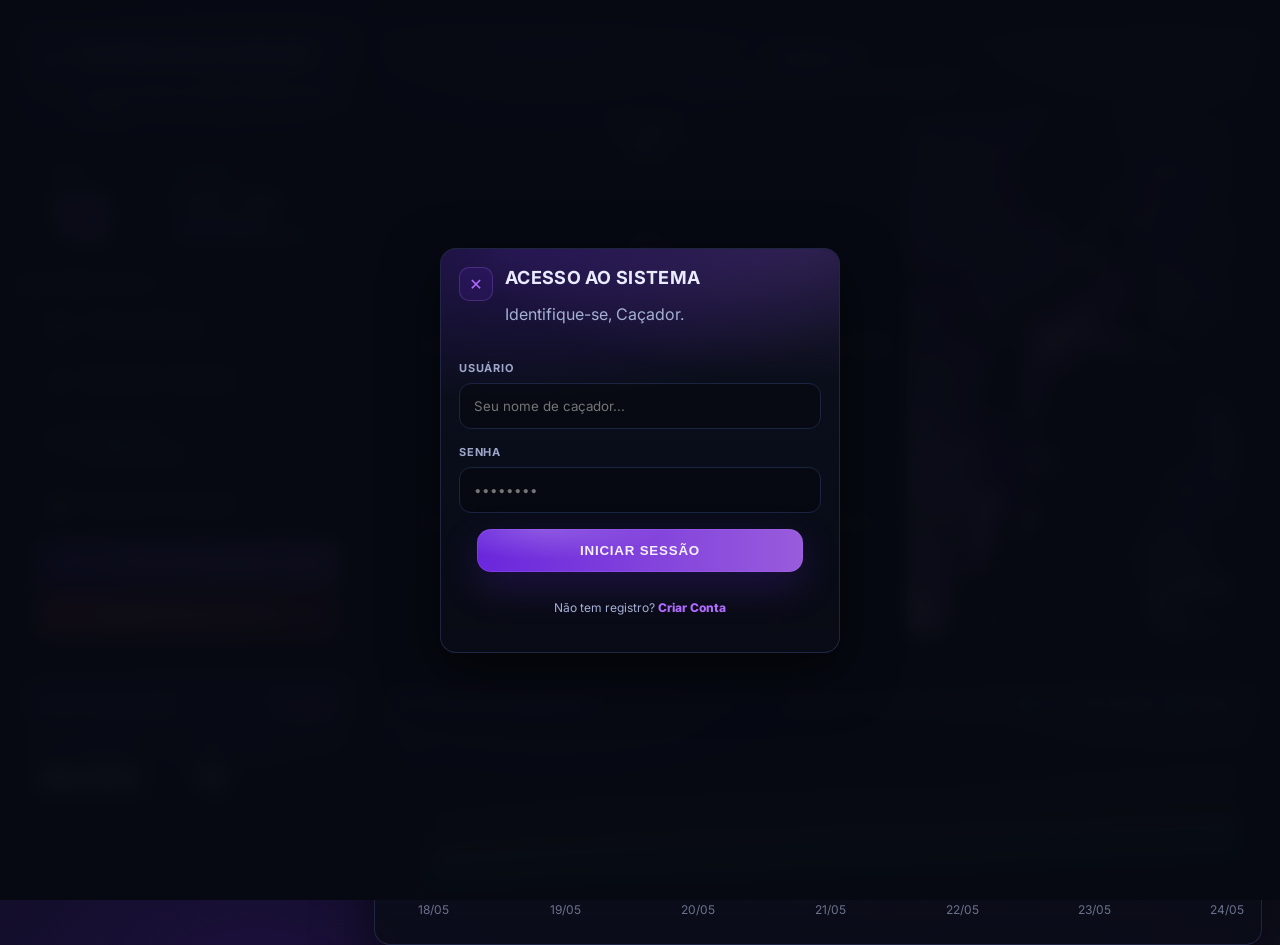
<file: soloAtt/index.html>
<!doctype html>
<html lang="pt-BR">
<head>
  <meta charset="utf-8" />
  <meta name="viewport" content="width=device-width, initial-scale=1" />
  <title>Sistema Solo Leveling</title>
  <link rel="preconnect" href="https://fonts.googleapis.com">
  <link rel="preconnect" href="https://fonts.gstatic.com" crossorigin>
  <link href="https://fonts.googleapis.com/css2?family=Inter:wght@400;600;700;800&display=swap" rel="stylesheet">
  <link rel="stylesheet" href="./styles.css" />
</head>
<body>
  <div class="bg"></div>

  <div id="authOverlay" class="auth-overlay">
    <div class="card glass auth-card">
      <div class="titleRow">
        <div class="logoX" id="authClose" style="cursor: pointer;">✕</div>
        <div>
          <h1 id="authTitle">ACESSO AO SISTEMA</h1>
          <p class="muted" id="authSubtitle">Identifique-se, Caçador.</p>
        </div>
      </div>

      <div class="auth-forms">
        <form id="loginForm" class="auth-form">
          <div class="input-group">
            <label class="k">USUÁRIO</label>
            <input type="text" placeholder="Seu nome de caçador..." required>
          </div>
          <div class="input-group">
            <label class="k">SENHA</label>
            <input type="password" placeholder="••••••••" required>
          </div>
          <button type="submit" class="btn primary">INICIAR SESSÃO</button>
          <p class="small muted center">Não tem registro? <a href="#" id="toRegister">Criar Conta</a></p>
        </form>

        <form id="registerForm" class="auth-form hidden">
          <div class="input-group">
            <label class="k">NOME COMPLETO</label>
            <input type="text" placeholder="Sung Jin-Woo" required>
          </div>
          <div class="input-group">
            <label class="k">E-MAIL</label>
            <input type="email" placeholder="hunter@sistema.com" required>
          </div>
          <div class="input-group">
            <label class="k">NOVA SENHA</label>
            <input type="password" placeholder="••••••••" required>
          </div>
          <button type="submit" class="btn primary">DESPERTAR AGORA</button>
          <p class="small muted center">Já é um caçador? <a href="#" id="toLogin">Fazer Login</a></p>
        </form>
      </div>
    </div>
  </div>

  <main class="wrap">
    <section class="grid">
      <aside class="col left">
        <div class="card glass">
          <div class="titleRow">
            <div class="logoX" id="homeClose" style="cursor:pointer;">✕</div>
            <div>
              <h1>SISTEMA SOLO LEVELING</h1>
              <p class="muted">Evolua todos os dias. Supere seus limites.</p>
            </div>
          </div>
          <div class="levelXp">
            <div class="levelBox">
              <div class="k">NÍVEL</div>
              <div id="level" class="levelNum">12</div>
            </div>
            <div class="xpBox">
              <div class="k">XP TOTAL</div>
              <div class="xpTop"><div id="xpText" class="xpText">2.450 / 3.000</div></div>
              <div class="bar"><div id="xpFill" class="fill"></div></div>
              <div id="nextText" class="muted small">Próximo nível: 550 XP</div>
            </div>
          </div>
          <div class="divider"></div>
          <h2>RELATÓRIO DO DIA</h2>
          <div class="tasks">
            <label class="task">
              <span class="taskLeft"><span class="ico">💪</span><span>Treino realizado</span></span>
              <input id="tTreino" type="checkbox"><span class="cb"></span>
            </label>
            <label class="task">
              <span class="taskLeft"><span class="ico">🧘</span><span>Meditação realizada</span></span>
              <input id="tMeditacao" type="checkbox"><span class="cb"></span>
            </label>
            <div class="task row">
              <span class="taskLeft"><span class="ico">⌨️</span><span>Horas de programação</span></span>
              <div class="hours"><input id="tHoras" type="number" min="0" max="24" value="3" /><span class="muted">h</span></div>
            </div>
            <label class="task">
              <span class="taskLeft"><span class="ico">📁</span><span>Trabalhou no projeto</span></span>
              <input id="tProjeto" type="checkbox"><span class="cb"></span>
            </label>
          </div>
          <button id="btnMissao" class="btn primary">EXECUTAR MISSÃO</button>
          <button id="btnReset" class="btn danger">REINICIAR PROGRESSO</button>
        </div>
        <div class="card glass resultCard">
          <div class="resultHeader"><h2>RESULTADO DO DIA</h2><div id="xpGainBadge" class="badge">+0 XP</div></div>
          <div class="resultStats">
            <div><div class="k">XP ACUMULADO</div><div id="xpAccum" class="bigStat">2.450</div></div>
            <div><div class="k">NÍVEL ATUAL</div><div id="level2" class="bigStat">12</div></div>
          </div>
        </div>
      </aside>

      <section class="col midRight">
        <div class="card glass bigCard">
          <div class="bigTop"><div class="bigTitle"><h2>ATRIBUTOS</h2><p class="muted">Seu desenvolvimento como caçador</p></div></div>
          <div class="bigBody">
            <div class="radarWrap">
              <div class="attrLabel top"><div class="labelName">💪 FORÇA</div><div id="vForca" class="labelVal">78%</div></div>
              <div class="attrLabel right"><div class="labelName">🫀 VITALIDADE</div><div id="vVitalidade" class="labelVal">82%</div></div>
              <div class="attrLabel bottomRight"><div class="labelName">🧠 INTELECTO</div><div id="vIntelecto" class="labelVal">71%</div></div>
              <div class="attrLabel bottom"><div class="labelName">🧘 MENTAL</div><div id="vMental" class="labelVal">68%</div></div>
              <div class="attrLabel bottomLeft"><div class="labelName">🎯 DISCIPLINA</div><div id="vDisciplina" class="labelVal">90%</div></div>
              <div class="attrLabel left"><div class="labelName">🏃 DESTREZA</div><div id="vDestreza" class="labelVal">65%</div></div>
              <canvas id="radar" width="520" height="520"></canvas>
            </div>
            <div class="art">
              <div class="artGlow"></div>
              <img class="artImg" src="./assets/cacador.jpg" alt="Caçador" />
              <div class="artVignette"></div>
            </div>
          </div>
        </div>
        <div class="card glass historyCard">
          <div class="historyTop">
            <h2>HISTÓRICO DE ATRIBUTOS</h2>
            <div class="legend">
              <span class="lg"><i style="background:#b26bff"></i>Força</span>
              <span class="lg"><i style="background:#ff4b6e"></i>Vitalidade</span>
              <span class="lg"><i style="background:#3da2ff"></i>Intelecto</span>
              <span class="lg"><i style="background:#48ffd5"></i>Mental</span>
              <span class="lg"><i style="background:#ffd34a"></i>Disciplina</span>
              <span class="lg"><i style="background:#64ff7a"></i>Destreza</span>
            </div>
          </div>
          <canvas id="history" width="1080" height="260"></canvas>
        </div>
      </section>
    </section>
  </main>

  <script src="./app.js"></script>
</body>
</html>
</file>
<file: soloAtt/styles.css>
:root{
  --bg0:#070A12;
  --bg1:#0A1020;
  --card:#0b1020cc;
  --stroke:#1b2440;
  --stroke2:#2a3155;
  --text:#e9ecff;
  --muted:#a6b0d4;
  --p1:#7b2cff;
  --p2:#b26bff;
  --shadow: 0 18px 55px rgba(0,0,0,.6);
  --radius:16px;
}

*{box-sizing:border-box}
html,body{height:100%}
body{
  margin:0;
  font-family: Inter, system-ui, -apple-system, Segoe UI, Roboto, Arial, sans-serif;
  color:var(--text);
  background: radial-gradient(1200px 800px at 20% 10%, rgba(123,44,255,.18), transparent 55%),
              radial-gradient(1000px 700px at 80% 15%, rgba(178,107,255,.10), transparent 55%),
              radial-gradient(900px 700px at 65% 85%, rgba(123,44,255,.08), transparent 55%),
              linear-gradient(180deg, var(--bg0), var(--bg1));
  overflow-x:hidden;
}

.bg{
  position:fixed; inset:0;
  background:
    radial-gradient(2px 2px at 12% 25%, rgba(178,107,255,.25), transparent 60%),
    radial-gradient(2px 2px at 72% 35%, rgba(123,44,255,.22), transparent 60%),
    radial-gradient(1px 1px at 40% 70%, rgba(255,255,255,.12), transparent 60%),
    radial-gradient(1px 1px at 82% 80%, rgba(255,255,255,.10), transparent 60%);
  pointer-events:none;
  filter: blur(.1px);
  opacity:.85;
}

.wrap{max-width:1280px; margin:26px auto; padding:0 18px;}
.grid{
  display:grid;
  grid-template-columns: 340px 1fr;
  gap:16px;
  align-items:start;
}
.col{display:flex; flex-direction:column; gap:16px;}

.card{
  border-radius: var(--radius);
  border:1px solid rgba(42,49,85,.7);
  background: linear-gradient(180deg, rgba(12,16,31,.92), rgba(9,12,22,.82));
  box-shadow: var(--shadow);
  position:relative;
  overflow:hidden;
}
.glass::before{
  content:"";
  position:absolute; inset:-2px;
  background: radial-gradient(700px 280px at 20% 0%, rgba(123,44,255,.22), transparent 55%),
              radial-gradient(600px 240px at 90% 0%, rgba(178,107,255,.18), transparent 55%);
  pointer-events:none;
}
.card > *{position:relative}

.titleRow{
  display:flex; gap:12px;
  padding:18px 18px 6px;
  align-items:flex-start;
}
.logoX{
  width:34px;height:34px;
  border-radius:10px;
  display:grid;place-items:center;
  color: var(--p2);
  background: rgba(123,44,255,.10);
  border:1px solid rgba(178,107,255,.25);
  font-weight:800;
}
h1{ margin:0; font-size:18px; letter-spacing:.3px; }
h2{ margin:0; font-size:13px; letter-spacing:.7px; color: var(--p2); font-weight:800; }
.muted{color:var(--muted)}
.small{font-size:12px}

.levelXp{
  display:grid;
  grid-template-columns: 110px 1fr;
  gap:12px;
  padding:10px 18px 14px;
}
.levelBox, .xpBox{
  border-radius:14px;
  border:1px solid rgba(42,49,85,.7);
  background: rgba(5,7,13,.35);
  padding:14px;
}
.k{font-size:11px; letter-spacing:.8px; color:rgba(166,176,212,.95); font-weight:700}
.levelNum{
  font-size:56px;
  font-weight:900;
  line-height:1;
  margin-top:6px;
  color: var(--p2);
  text-shadow: 0 0 24px rgba(178,107,255,.35);
}
.xpText{font-weight:700; margin-top:8px}
.bar{
  height:10px;
  margin-top:10px;
  border-radius:999px;
  background: rgba(255,255,255,.06);
  border:1px solid rgba(178,107,255,.14);
  overflow:hidden;
}
.fill{
  height:100%;
  width:60%;
  background: linear-gradient(90deg, rgba(123,44,255,.95), rgba(178,107,255,.92));
  box-shadow: 0 0 26px rgba(178,107,255,.40);
}
.divider{
  height:1px;
  background: linear-gradient(90deg, transparent, rgba(178,107,255,.22), transparent);
  margin:0 18px;
}

.tasks{padding:10px 18px 16px; display:flex; flex-direction:column; gap:10px;}
.task{
  display:flex; align-items:center; justify-content:space-between;
  gap:10px;
  padding:10px 12px;
  border-radius:12px;
  border:1px solid rgba(42,49,85,.65);
  background: rgba(5,7,13,.25);
}
.task.row{padding:10px 12px;}
.taskLeft{display:flex; align-items:center; gap:10px;}
.ico{width:22px; opacity:.9}
.hours{display:flex; align-items:center; gap:8px;}
.hours input{
  width:56px;
  background: rgba(0,0,0,.25);
  border:1px solid rgba(178,107,255,.22);
  color:var(--text);
  border-radius:10px;
  padding:8px 10px;
  outline:none;
}

.task input[type="checkbox"]{
  position:absolute;
  opacity:0;
  pointer-events:none;
}
.cb{
  width:22px;height:22px;
  border-radius:6px;
  border:1px solid rgba(178,107,255,.35);
  background: rgba(123,44,255,.10);
  box-shadow: inset 0 0 0 2px rgba(0,0,0,.15);
  display:grid; place-items:center;
}
.task input:checked + .cb{
  background: rgba(123,44,255,.45);
  border-color: rgba(178,107,255,.75);
  box-shadow: 0 0 18px rgba(178,107,255,.25);
}
.task input:checked + .cb::after{
  content:"✓";
  font-weight:900;
  font-size:14px;
  color:#fff;
}

.btn{
  border:none;
  cursor:pointer;
  width: calc(100% - 36px);
  margin: 0 18px 18px;
  border-radius:14px;
  padding:14px 14px;
  font-weight:900;
  letter-spacing:.8px;
  transition: filter 0.2s;
}
.btn.primary{
  color:#f4efff;
  background: radial-gradient(220px 55px at 20% 0%, rgba(255,255,255,.18), transparent 55%),
              linear-gradient(90deg, rgba(123,44,255,.85), rgba(178,107,255,.85));
  box-shadow: 0 14px 40px rgba(123,44,255,.20), 0 0 0 1px rgba(178,107,255,.25) inset;
}
.btn.primary:hover{filter:brightness(1.1)}
.btn.danger{
  color:#ffeef2;
  background: linear-gradient(90deg, rgba(255,75,110,.85), rgba(255,75,110,.55));
  box-shadow: 0 14px 40px rgba(255,75,110,.18), 0 0 0 1px rgba(255,75,110,.25) inset;
  margin-top:-10px;
}
.btn.danger:hover{ filter: brightness(1.1); }

.resultCard{padding:16px 18px 18px;}
.resultHeader{display:flex; align-items:center; justify-content:space-between; gap:10px;}
.badge{
  padding:8px 10px;
  border-radius:12px;
  background: rgba(123,44,255,.14);
  border:1px solid rgba(178,107,255,.25);
  color: var(--p2);
  font-weight:900;
}
.resultStats{
  display:grid;
  grid-template-columns: 1fr 1fr;
  gap:14px;
  margin-top:14px;
}
.bigStat{
  font-size:30px;
  font-weight:900;
  margin-top:6px;
}

.midRight{min-width:0;}
.bigCard{padding:16px;}
.bigTop{display:flex; align-items:center; justify-content:center; padding:6px 6px 0;}
.bigTitle{text-align:center}
.bigTitle h2{font-size:14px}
.bigTitle p{margin-top:6px}

.bigBody{
  display:grid;
  grid-template-columns: 1.2fr .8fr;
  gap:12px;
  padding: 10px 8px 6px;
  align-items:center;
}
.radarWrap{
  position:relative;
  min-height: 520px;
  display:grid;
  place-items:center;
}
#radar{
  width:min(520px, 100%);
  height:auto;
  filter: drop-shadow(0 0 18px rgba(178,107,255,.22));
}

/* RESTAURADO O POSICIONAMENTO DO RADAR */
.attrLabel{
  position:absolute;
  font-size:12px;
  text-transform:uppercase;
  letter-spacing:.6px;
  color:rgba(233,236,255,.9);
  font-weight:800;
  opacity:.95;
  pointer-events: none; /* Garante que os labels não atrapalhem cliques no radar */
}
.labelVal{color: var(--p2); font-size:16px; margin-top:4px; text-transform:none; letter-spacing:0}
.labelName{display:flex; gap:8px; align-items:center; opacity:.9}

.attrLabel.top{top:4px; left:50%; transform:translateX(-50%); text-align:center;}
.attrLabel.right{right:8px; top:46%; transform:translateY(-50%); text-align:left;}
.attrLabel.left{left:8px; top:46%; transform:translateY(-50%); text-align:right;}
.attrLabel.bottom{bottom:4px; left:50%; transform:translateX(-50%); text-align:center;}
.attrLabel.bottomLeft{left:26px; bottom:84px; text-align:right;}
.attrLabel.bottomRight{right:26px; bottom:84px; text-align:left;}

.art{
  position:relative;
  height:520px;
  border-radius:14px;
  border:1px solid rgba(42,49,85,.65);
  background: radial-gradient(380px 420px at 40% 25%, rgba(123,44,255,.22), transparent 60%),
              radial-gradient(420px 520px at 70% 45%, rgba(178,107,255,.10), transparent 65%),
              linear-gradient(180deg, rgba(0,0,0,.20), rgba(0,0,0,.40));
  overflow:hidden;
}
.artGlow{
  position:absolute; inset:-40px;
  background: radial-gradient(500px 380px at 65% 30%, rgba(178,107,255,.25), transparent 60%),
              radial-gradient(380px 300px at 70% 70%, rgba(123,44,255,.18), transparent 62%);
  filter: blur(8px);
  opacity:.9;
}
.artImg{
  position:absolute;
  right:-60px;
  bottom:-40px;
  height:112%;
  width:auto;
  max-width:none;
  opacity:0.98;
  pointer-events:none;
  user-select:none;
  filter:
    drop-shadow(0 0 18px rgba(178,107,255,.25))
    drop-shadow(0 0 44px rgba(123,44,255,.20))
    saturate(1.15)
    contrast(1.06);
}
.artVignette{
  position:absolute;
  inset:0;
  background:
    radial-gradient(500px 420px at 70% 35%, rgba(178,107,255,.08), transparent 60%),
    linear-gradient(90deg, rgba(10,16,32,0.00) 0%, rgba(10,16,32,0.35) 55%, rgba(10,16,32,0.72) 100%);
  pointer-events:none;
}

.historyCard{padding:14px 16px 12px}
.historyTop{
  display:flex; flex-wrap:wrap;
  align-items:center; justify-content:space-between;
  gap:10px;
  padding:4px 4px 10px;
}
.legend{display:flex; gap:12px; flex-wrap:wrap; align-items:center;}
.lg{font-size:12px; color:rgba(233,236,255,.82); display:flex; gap:7px; align-items:center;}
.lg i{width:10px;height:10px;border-radius:9999px; display:inline-block}

#history{width:100%; height:auto; opacity:.95}

@media (max-width: 1020px){
  .grid{grid-template-columns:1fr}
  .bigBody{grid-template-columns: 1fr}
  .art{height:320px}
  .radarWrap{min-height:480px}
}

/* AUTH OVERLAY STYLES */
.auth-overlay {
  position: fixed; inset: 0; z-index: 9999;
  background: rgba(7, 10, 18, 0.96);
  display: flex; align-items: center; justify-content: center;
  backdrop-filter: blur(10px);
  transition: opacity 0.5s, display 0.5s;
}
.auth-card { width: 100%; max-width: 400px; padding-bottom: 10px; animation: authFade 0.4s ease-out; }
@keyframes authFade { from { opacity:0; transform:scale(0.95); } to { opacity:1; transform:scale(1); } }
.auth-forms { padding: 15px 18px; }
.input-group { display: flex; flex-direction: column; gap: 8px; margin-bottom: 16px; }
.input-group input {
  background: rgba(0,0,0,0.3); border: 1px solid var(--stroke);
  border-radius: 12px; padding: 14px; color: var(--text); outline: none;
  font-family: inherit;
}
.input-group input:focus { border-color: var(--p2); box-shadow: 0 0 12px rgba(178,107,255,0.2); }
.center { text-align: center; display: block; margin-top: 10px; width: 100%; }
.auth-overlay a { color: var(--p2); text-decoration: none; font-weight: 800; }
.auth-overlay a:hover { text-decoration: underline; }
.hidden { display: none; }
</file>
